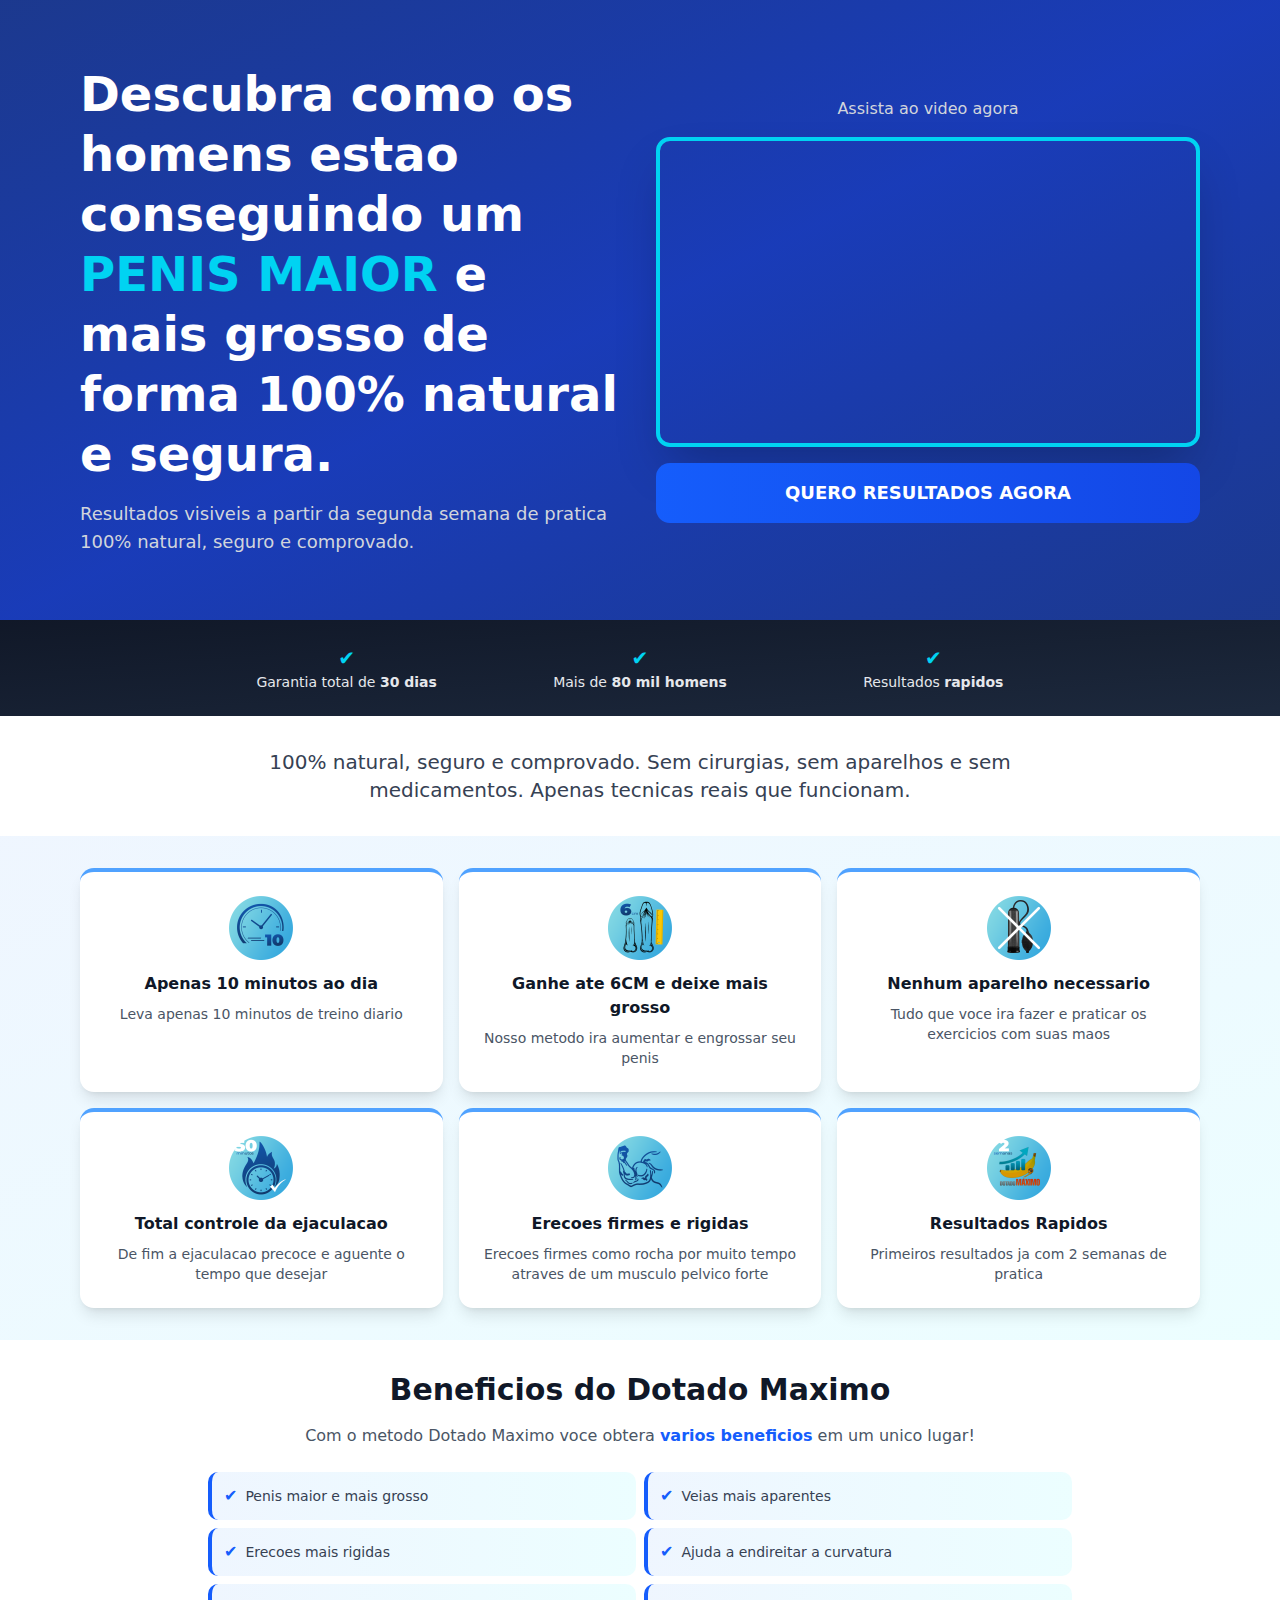
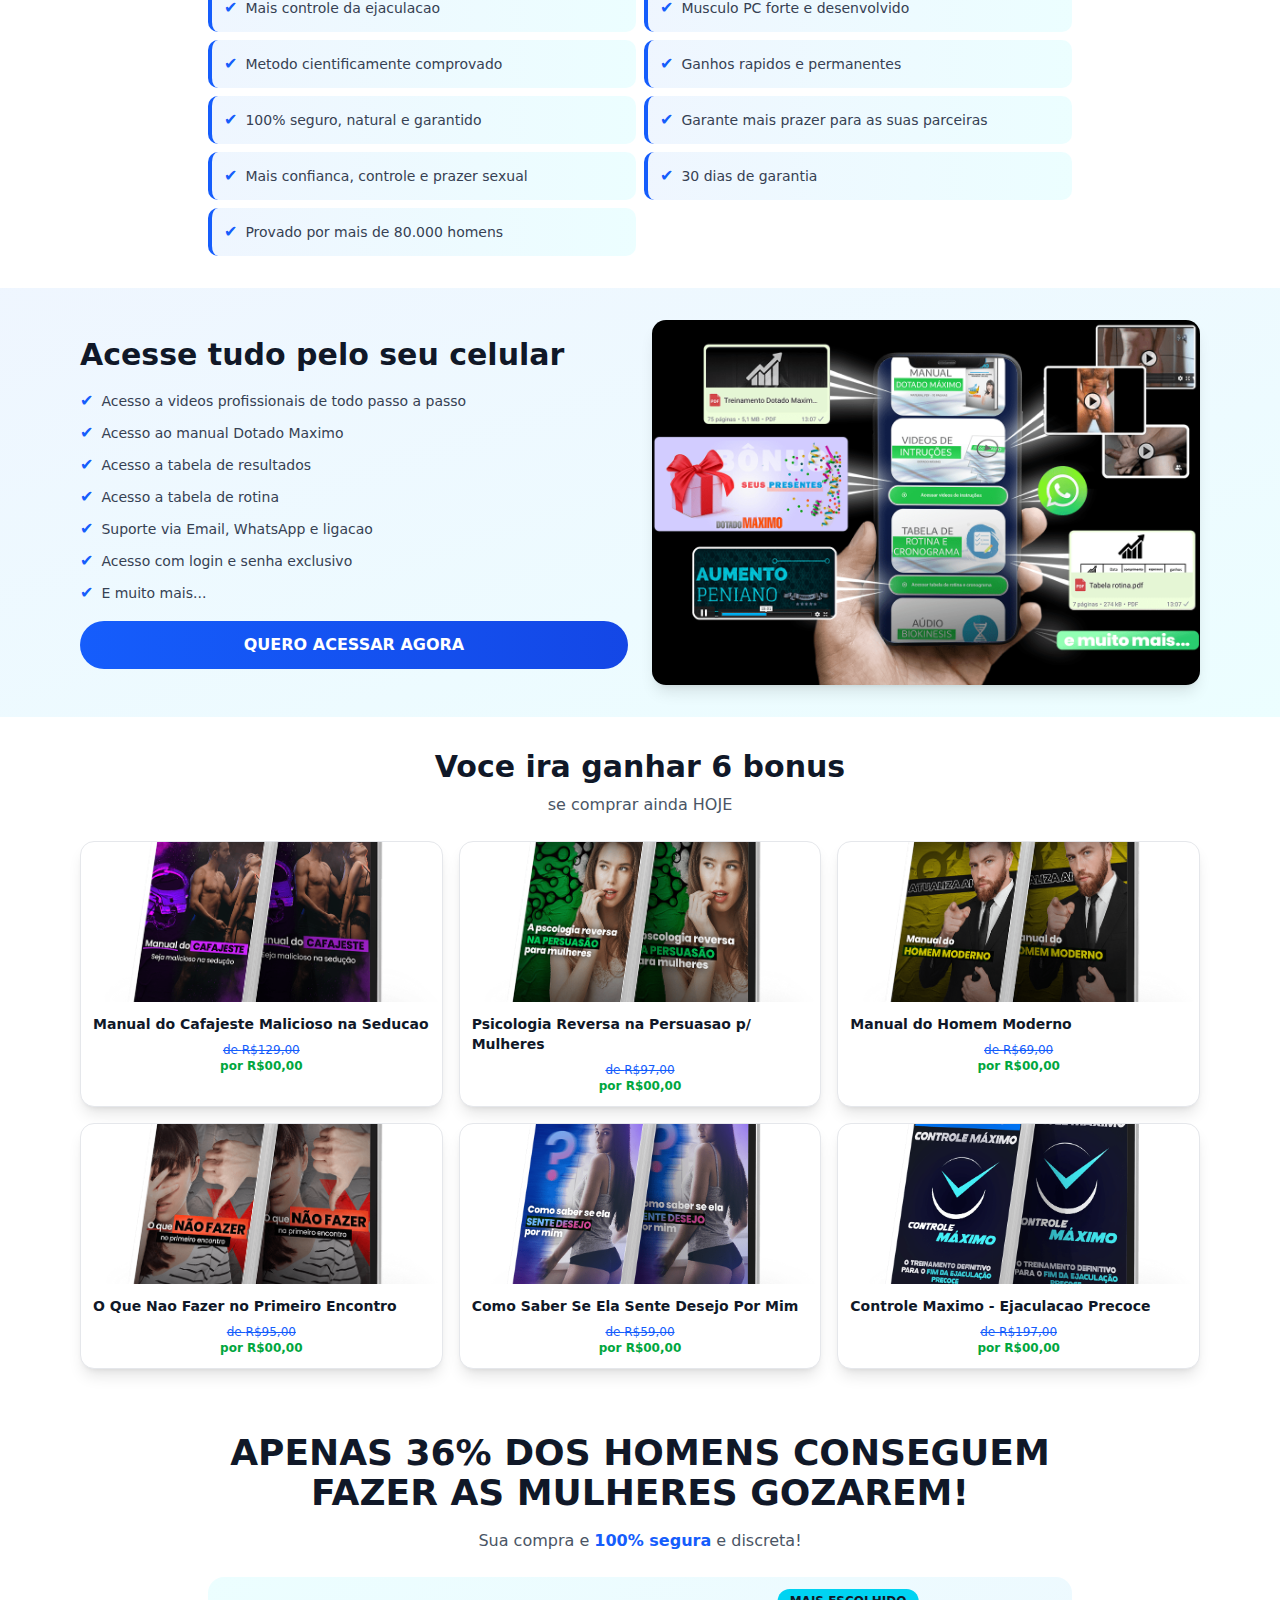
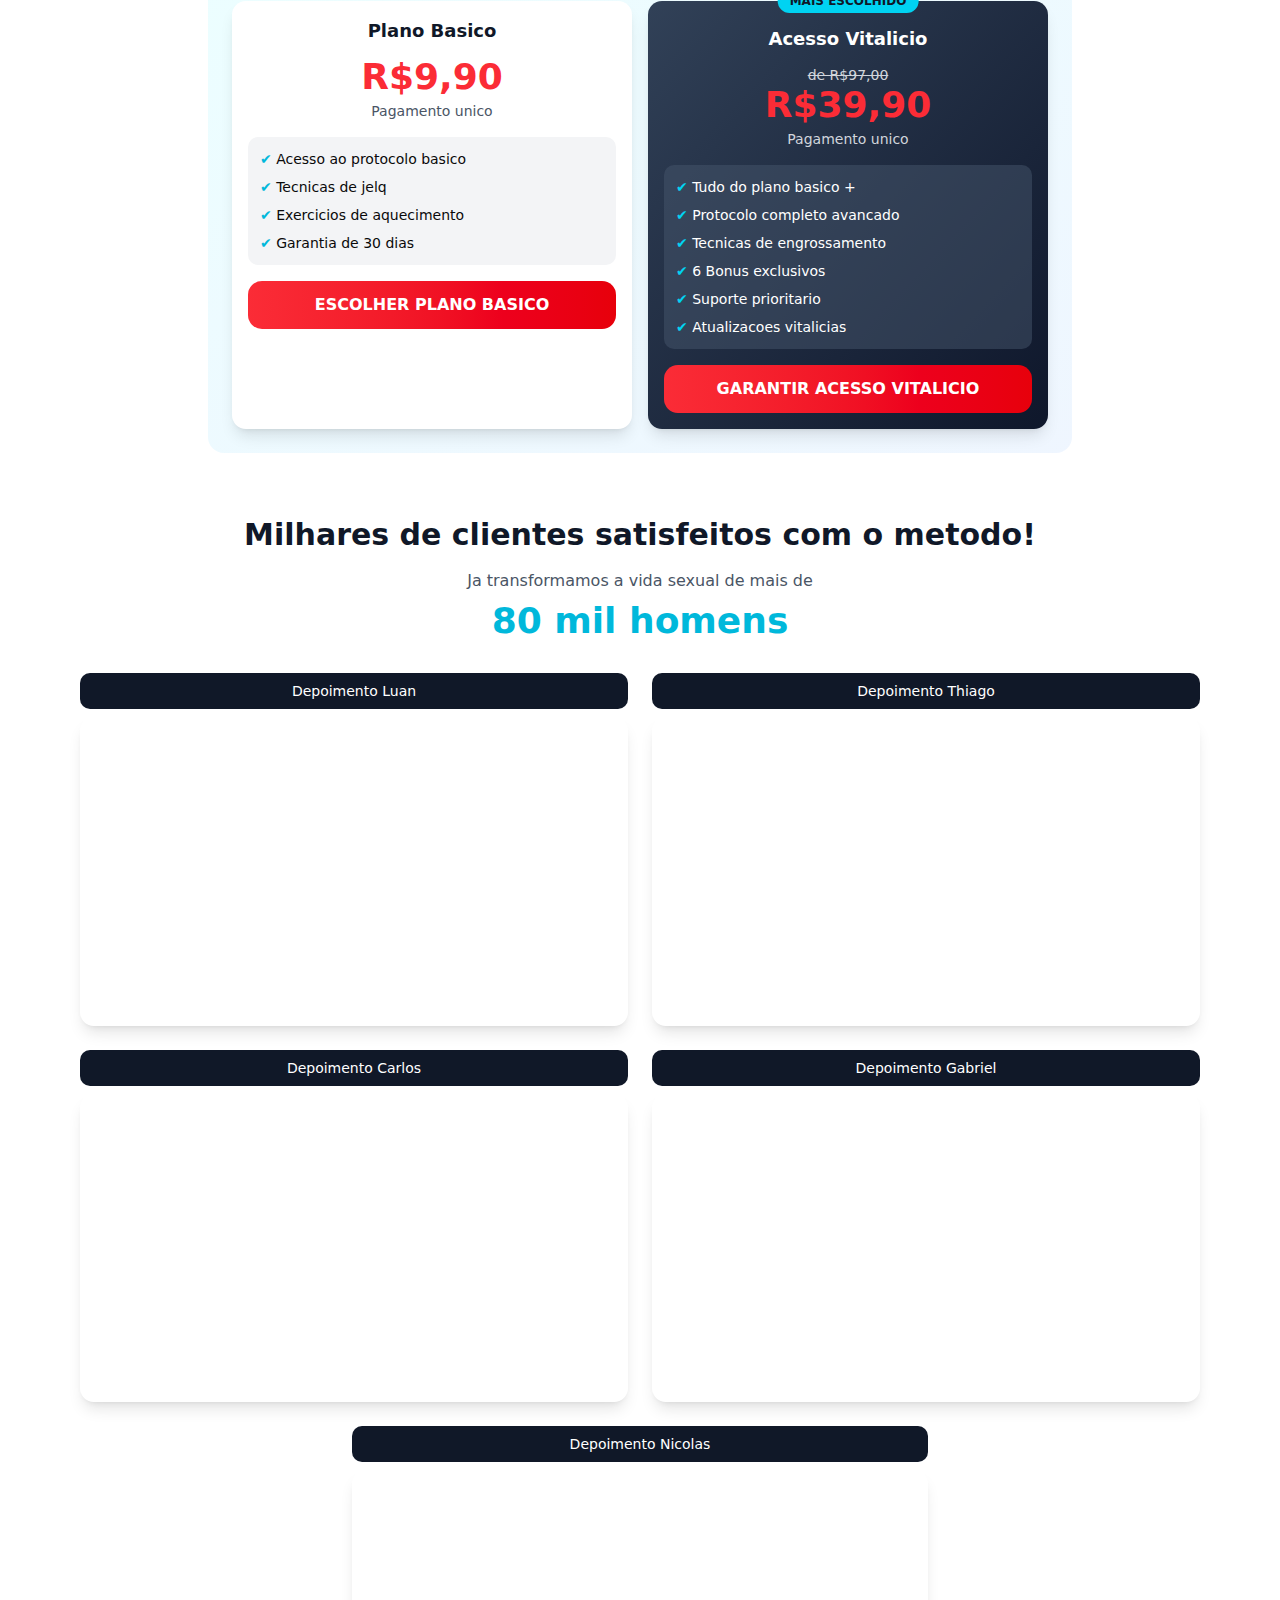
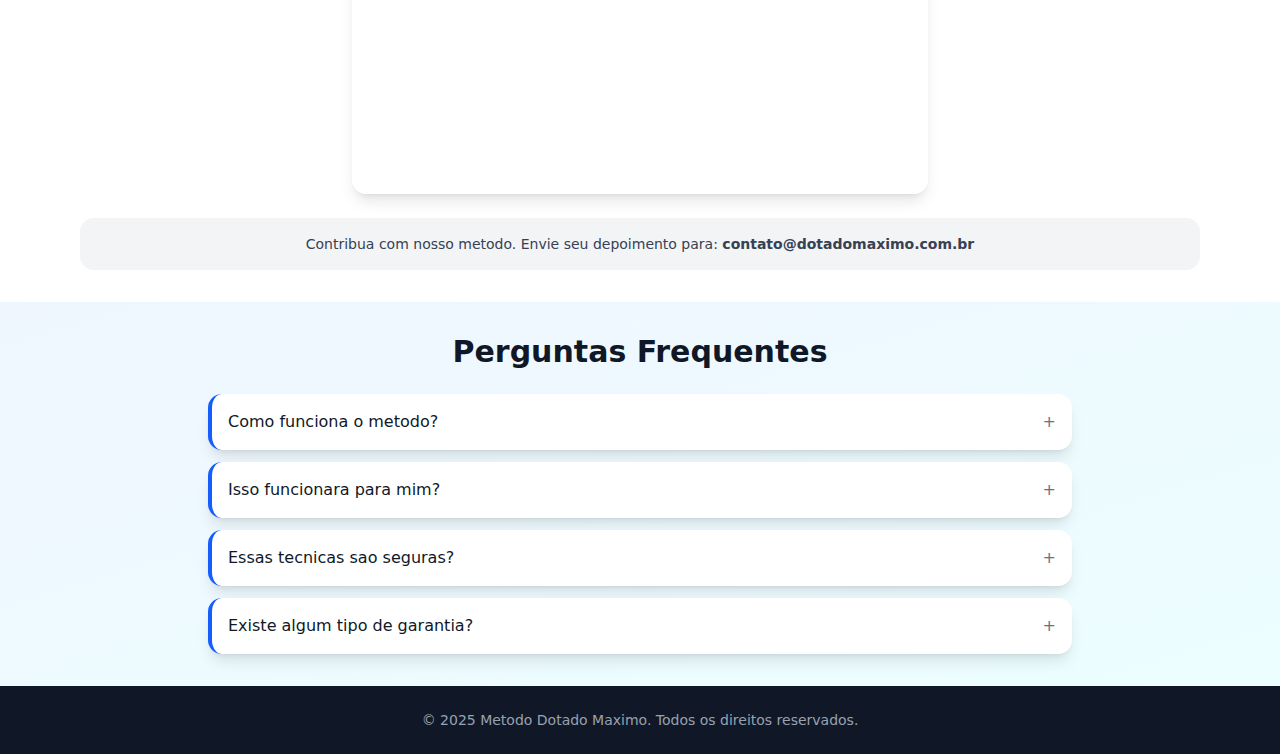
<file: index.html>
﻿<!DOCTYPE html><!--LK0rdQCiKDqVgcK7Y_nht--><html lang="pt-BR">
<head><meta charSet="utf-8"/><meta name="viewport" content="width=device-width, initial-scale=1"/><link rel="preload" href="_next/static/media/caa3a2e1cccd8315-s.p.853070df.woff2" as="font" crossorigin="" type="font/woff2"/><link rel="preload" as="image" href="images/relogio10minutos-1024x1024.png"/><link rel="preload" as="image" href="images/ate-6cm-1024x1024.png"/><link rel="preload" as="image" href="images/semk-bomba-1024x1024.png"/><link rel="preload" as="image" href="images/totol-controle-1-1024x1024.png"/><link rel="preload" as="image" href="images/erecoes-firmes-1024x1024.png"/><link rel="preload" as="image" href="images/resultados-rapiudos-1-1024x1024.png"/><link rel="preload" as="image" href="images/design-mode/dmartenova-min.png"/><link rel="preload" as="image" href="../dotadomaximo.com.br/wp-content/uploads/2022/04/seja-malicioso-na-cama-pro-1.png"/><link rel="preload" as="image" href="../dotadomaximo.com.br/wp-content/uploads/2022/04/a-pscologia-reversa-capa-pro-1.png"/><link rel="preload" as="image" href="../dotadomaximo.com.br/wp-content/uploads/2022/04/manual-do-homem-moderno-pro-1.png"/><link rel="stylesheet" href="_next/static/chunks/0a656bcc78e8ac46.css" data-precedence="next"/><link rel="preload" as="script" fetchPriority="low" href="_next/static/chunks/86f8189d06779899.js"/><script src="_next/static/chunks/8a80c7f2aa2a8276.js" async=""></script><script src="_next/static/chunks/041b3e0e3c954a8f.js" async=""></script><script src="_next/static/chunks/3fd56f46d5aede3a.js" async=""></script><script src="_next/static/chunks/turbopack-00af2a33cebeb07d.js" async=""></script><script src="_next/static/chunks/1e086dccfb274931.js" async=""></script><script src="_next/static/chunks/7694e6cc91dfcb5e.js" async=""></script><script src="_next/static/chunks/dd97f52f46a40e0d.js" async=""></script><script async="" src="https://www.googletagmanager.com/gtag/js?id=G-BYJG54HW00"></script><link rel="preload" as="image" href="../dotadomaximo.com.br/wp-content/uploads/2022/04/o-que-nao-fazer-no-primeiro-encontro.png"/><link rel="preload" as="image" href="../dotadomaximo.com.br/wp-content/uploads/2022/04/como-saber-se-ela-sente-desejo-por-mim-min.png"/><link rel="preload" as="image" href="../dotadomaximo.com.br/wp-content/uploads/2022/04/controle-maximo-mockup-min.png"/><meta name="next-size-adjust" content=""/><title>Dotado Máximo</title><meta name="generator" content="v0.app"/><script>window.dataLayer = window.dataLayer || []; function gtag(){dataLayer.push(arguments);} gtag('js', new Date()); gtag('config', 'G-BYJG54HW00');</script><script type="text/javascript">(function(c,l,a,r,i,t,y){c[a]=c[a]||function(){(c[a].q=c[a].q||[]).push(arguments)};t=l.createElement(r);t.async=1;t.src="https://www.clarity.ms/tag/"+i;y=l.getElementsByTagName(r)[0];y.parentNode.insertBefore(t,y);})(window, document, "clarity", "script", "u771brca9g");</script><script>(function(w,d,s,l,i){w[l]=w[l]||[];w[l].push({'gtm.start':new Date().getTime(),event:'gtm.js'});var f=d.getElementsByTagName(s)[0],j=d.createElement(s),dl=l!='dataLayer'?'&l='+l:'';j.async=true;j.src='../www.googletagmanager.com/gtm5445.html?id='+i+dl;f.parentNode.insertBefore(j,f);})(window,document,'script','dataLayer','GTM-T6FZ8Q7C');</script><script src="_next/static/chunks/a6dad97d9634a72d.js" noModule=""></script></head><body class="geist_9c6cb61b-module__8NX9hq__variable font-sans antialiased"><div hidden=""><!--$--><!--/$--></div><noscript><iframe src="https://www.googletagmanager.com/ns.html?id=GTM-T6FZ8Q7C" height="0" width="0" style="display:none;visibility:hidden"></iframe></noscript><div class="min-h-screen bg-white"><section class="bg-gradient-to-br from-blue-900 via-blue-800 to-blue-900 text-white py-12 md:py-16"><div class="container mx-auto px-4 max-w-6xl"><div class="grid md:grid-cols-2 gap-8 items-center"><div class="text-center md:text-left"><h1 class="text-2xl md:text-4xl lg:text-5xl font-bold mb-4 leading-tight">Descubra como os homens estao conseguindo um<!-- --> <span class="text-cyan-400">PENIS MAIOR</span> e mais grosso de forma 100% natural e segura.</h1><p class="text-gray-300 text-base md:text-lg">Resultados visiveis a partir da segunda semana de pratica 100% natural, seguro e comprovado.</p></div><div><p class="text-center text-gray-300 mb-4">Assista ao video agora</p><div class="rounded-xl overflow-hidden border-4 border-cyan-400 shadow-2xl"><iframe src="https://player.vimeo.com/video/882563924?color&amp;autopause=0&amp;loop=0&amp;muted=0&amp;title=0&amp;portrait=0&amp;byline=0" allowFullScreen="" loading="lazy" width="100%" style="aspect-ratio:16/9" allow="autoplay; fullscreen"></iframe></div><button class="w-full mt-4 bg-gradient-to-r from-blue-600 to-blue-700 hover:from-blue-700 hover:to-blue-800 text-white font-bold py-4 px-8 rounded-xl text-lg transition-all">QUERO RESULTADOS AGORA</button></div></div></div></section><section class="py-6 bg-gradient-to-br from-gray-900 to-slate-800"><div class="container mx-auto px-4 max-w-4xl"><div class="grid grid-cols-3 gap-4 text-center"><div class="text-gray-200 text-sm"><span class="text-cyan-400 text-xl">✔</span><p>Garantia total de <strong>30 dias</strong></p></div><div class="text-gray-200 text-sm"><span class="text-cyan-400 text-xl">✔</span><p>Mais de <strong>80 mil homens</strong></p></div><div class="text-gray-200 text-sm"><span class="text-cyan-400 text-xl">✔</span><p>Resultados <strong>rapidos</strong></p></div></div></div></section><section class="py-8 bg-white"><div class="container mx-auto px-4 max-w-4xl text-center"><p class="text-lg md:text-xl text-gray-700">100% natural, seguro e comprovado. Sem cirurgias, sem aparelhos e sem medicamentos. Apenas tecnicas reais que funcionam.</p></div></section><section class="py-8 bg-gradient-to-br from-blue-50 to-cyan-50"><div class="container mx-auto px-4 max-w-6xl"><div class="grid grid-cols-2 md:grid-cols-3 gap-4"><div class="bg-white p-4 md:p-6 rounded-xl shadow-lg text-center border-t-4 border-blue-400"><img src="images/relogio10minutos-1024x1024.png" alt="Apenas 10 minutos ao dia" class="w-12 h-12 md:w-16 md:h-16 mx-auto mb-3 object-contain"/><h3 class="text-sm md:text-base font-bold text-gray-900 mb-2">Apenas 10 minutos ao dia</h3><p class="text-xs md:text-sm text-gray-600">Leva apenas 10 minutos de treino diario</p></div><div class="bg-white p-4 md:p-6 rounded-xl shadow-lg text-center border-t-4 border-blue-400"><img src="images/ate-6cm-1024x1024.png" alt="Ganhe ate 6CM e deixe mais grosso" class="w-12 h-12 md:w-16 md:h-16 mx-auto mb-3 object-contain"/><h3 class="text-sm md:text-base font-bold text-gray-900 mb-2">Ganhe ate 6CM e deixe mais grosso</h3><p class="text-xs md:text-sm text-gray-600">Nosso metodo ira aumentar e engrossar seu penis</p></div><div class="bg-white p-4 md:p-6 rounded-xl shadow-lg text-center border-t-4 border-blue-400"><img src="images/semk-bomba-1024x1024.png" alt="Nenhum aparelho necessario" class="w-12 h-12 md:w-16 md:h-16 mx-auto mb-3 object-contain"/><h3 class="text-sm md:text-base font-bold text-gray-900 mb-2">Nenhum aparelho necessario</h3><p class="text-xs md:text-sm text-gray-600">Tudo que voce ira fazer e praticar os exercicios com suas maos</p></div><div class="bg-white p-4 md:p-6 rounded-xl shadow-lg text-center border-t-4 border-blue-400"><img src="images/totol-controle-1-1024x1024.png" alt="Total controle da ejaculacao" class="w-12 h-12 md:w-16 md:h-16 mx-auto mb-3 object-contain"/><h3 class="text-sm md:text-base font-bold text-gray-900 mb-2">Total controle da ejaculacao</h3><p class="text-xs md:text-sm text-gray-600">De fim a ejaculacao precoce e aguente o tempo que desejar</p></div><div class="bg-white p-4 md:p-6 rounded-xl shadow-lg text-center border-t-4 border-blue-400"><img src="images/erecoes-firmes-1024x1024.png" alt="Erecoes firmes e rigidas" class="w-12 h-12 md:w-16 md:h-16 mx-auto mb-3 object-contain"/><h3 class="text-sm md:text-base font-bold text-gray-900 mb-2">Erecoes firmes e rigidas</h3><p class="text-xs md:text-sm text-gray-600">Erecoes firmes como rocha por muito tempo atraves de um musculo pelvico forte</p></div><div class="bg-white p-4 md:p-6 rounded-xl shadow-lg text-center border-t-4 border-blue-400"><img src="images/resultados-rapiudos-1-1024x1024.png" alt="Resultados Rapidos" class="w-12 h-12 md:w-16 md:h-16 mx-auto mb-3 object-contain"/><h3 class="text-sm md:text-base font-bold text-gray-900 mb-2">Resultados Rapidos</h3><p class="text-xs md:text-sm text-gray-600">Primeiros resultados ja com 2 semanas de pratica</p></div></div></div></section><section class="py-8 bg-white"><div class="container mx-auto px-4 max-w-4xl"><h2 class="text-2xl md:text-3xl font-bold text-center text-gray-900 mb-4">Beneficios do Dotado Maximo</h2><p class="text-center text-gray-600 mb-6">Com o metodo Dotado Maximo voce obtera <span class="text-blue-600 font-bold">varios beneficios</span> em um unico lugar!</p><div class="grid grid-cols-1 md:grid-cols-2 gap-2"><div class="flex items-center gap-2 p-3 bg-gradient-to-r from-blue-50 to-cyan-50 rounded-lg border-l-4 border-blue-600"><span class="text-blue-600">✔</span><p class="text-sm text-gray-700">Penis maior e mais grosso</p></div><div class="flex items-center gap-2 p-3 bg-gradient-to-r from-blue-50 to-cyan-50 rounded-lg border-l-4 border-blue-600"><span class="text-blue-600">✔</span><p class="text-sm text-gray-700">Veias mais aparentes</p></div><div class="flex items-center gap-2 p-3 bg-gradient-to-r from-blue-50 to-cyan-50 rounded-lg border-l-4 border-blue-600"><span class="text-blue-600">✔</span><p class="text-sm text-gray-700">Erecoes mais rigidas</p></div><div class="flex items-center gap-2 p-3 bg-gradient-to-r from-blue-50 to-cyan-50 rounded-lg border-l-4 border-blue-600"><span class="text-blue-600">✔</span><p class="text-sm text-gray-700">Ajuda a endireitar a curvatura</p></div><div class="flex items-center gap-2 p-3 bg-gradient-to-r from-blue-50 to-cyan-50 rounded-lg border-l-4 border-blue-600"><span class="text-blue-600">✔</span><p class="text-sm text-gray-700">Mais controle da ejaculacao</p></div><div class="flex items-center gap-2 p-3 bg-gradient-to-r from-blue-50 to-cyan-50 rounded-lg border-l-4 border-blue-600"><span class="text-blue-600">✔</span><p class="text-sm text-gray-700">Musculo PC forte e desenvolvido</p></div><div class="flex items-center gap-2 p-3 bg-gradient-to-r from-blue-50 to-cyan-50 rounded-lg border-l-4 border-blue-600"><span class="text-blue-600">✔</span><p class="text-sm text-gray-700">Metodo cientificamente comprovado</p></div><div class="flex items-center gap-2 p-3 bg-gradient-to-r from-blue-50 to-cyan-50 rounded-lg border-l-4 border-blue-600"><span class="text-blue-600">✔</span><p class="text-sm text-gray-700">Ganhos rapidos e permanentes</p></div><div class="flex items-center gap-2 p-3 bg-gradient-to-r from-blue-50 to-cyan-50 rounded-lg border-l-4 border-blue-600"><span class="text-blue-600">✔</span><p class="text-sm text-gray-700">100% seguro, natural e garantido</p></div><div class="flex items-center gap-2 p-3 bg-gradient-to-r from-blue-50 to-cyan-50 rounded-lg border-l-4 border-blue-600"><span class="text-blue-600">✔</span><p class="text-sm text-gray-700">Garante mais prazer para as suas parceiras</p></div><div class="flex items-center gap-2 p-3 bg-gradient-to-r from-blue-50 to-cyan-50 rounded-lg border-l-4 border-blue-600"><span class="text-blue-600">✔</span><p class="text-sm text-gray-700">Mais confianca, controle e prazer sexual</p></div><div class="flex items-center gap-2 p-3 bg-gradient-to-r from-blue-50 to-cyan-50 rounded-lg border-l-4 border-blue-600"><span class="text-blue-600">✔</span><p class="text-sm text-gray-700">30 dias de garantia</p></div><div class="flex items-center gap-2 p-3 bg-gradient-to-r from-blue-50 to-cyan-50 rounded-lg border-l-4 border-blue-600"><span class="text-blue-600">✔</span><p class="text-sm text-gray-700">Provado por mais de 80.000 homens</p></div></div></div></section><section class="py-8 bg-gradient-to-br from-blue-50 to-cyan-50"><div class="container mx-auto px-4 max-w-6xl"><div class="grid md:grid-cols-2 gap-6 items-center"><div><h2 class="text-2xl md:text-3xl font-bold text-gray-900 mb-4">Acesse tudo pelo seu celular</h2><div class="space-y-2"><div class="flex items-center gap-2"><span class="text-blue-600">✔</span><p class="text-sm text-gray-700">Acesso a videos profissionais de todo passo a passo</p></div><div class="flex items-center gap-2"><span class="text-blue-600">✔</span><p class="text-sm text-gray-700">Acesso ao manual Dotado Maximo</p></div><div class="flex items-center gap-2"><span class="text-blue-600">✔</span><p class="text-sm text-gray-700">Acesso a tabela de resultados</p></div><div class="flex items-center gap-2"><span class="text-blue-600">✔</span><p class="text-sm text-gray-700">Acesso a tabela de rotina</p></div><div class="flex items-center gap-2"><span class="text-blue-600">✔</span><p class="text-sm text-gray-700">Suporte via Email, WhatsApp e ligacao</p></div><div class="flex items-center gap-2"><span class="text-blue-600">✔</span><p class="text-sm text-gray-700">Acesso com login e senha exclusivo</p></div><div class="flex items-center gap-2"><span class="text-blue-600">✔</span><p class="text-sm text-gray-700">E muito mais...</p></div></div><button class="mt-4 w-full bg-gradient-to-r from-blue-600 to-blue-700 hover:from-blue-700 hover:to-blue-800 text-white font-bold py-3 px-6 rounded-full text-base transition-all">QUERO ACESSAR AGORA</button></div><div><img src="images/design-mode/dmartenova-min.png" alt="Acesso no celular" class="w-full rounded-xl shadow-lg"/></div></div></div></section><section class="py-8 bg-white"><div class="container mx-auto px-4 max-w-6xl"><h2 class="text-2xl md:text-3xl font-bold text-center text-gray-900 mb-2">Voce ira ganhar 6 bonus</h2><p class="text-center text-gray-600 mb-6">se comprar ainda HOJE</p><div class="grid grid-cols-2 md:grid-cols-3 gap-4"><div class="bg-white rounded-xl shadow-lg overflow-hidden border border-gray-200"><img src="../dotadomaximo.com.br/wp-content/uploads/2022/04/seja-malicioso-na-cama-pro-1.png" alt="Manual do Cafajeste Malicioso na Seducao" class="w-full h-32 md:h-40 object-cover"/><div class="p-3"><h3 class="text-xs md:text-sm font-bold text-gray-900 mb-2 line-clamp-2">Manual do Cafajeste Malicioso na Seducao</h3><p class="text-xs text-center"><span class="text-blue-600 line-through">de <!-- -->R$129,00</span><span class="text-green-600 font-bold block">por R$00,00</span></p></div></div><div class="bg-white rounded-xl shadow-lg overflow-hidden border border-gray-200"><img src="../dotadomaximo.com.br/wp-content/uploads/2022/04/a-pscologia-reversa-capa-pro-1.png" alt="Psicologia Reversa na Persuasao p/ Mulheres" class="w-full h-32 md:h-40 object-cover"/><div class="p-3"><h3 class="text-xs md:text-sm font-bold text-gray-900 mb-2 line-clamp-2">Psicologia Reversa na Persuasao p/ Mulheres</h3><p class="text-xs text-center"><span class="text-blue-600 line-through">de <!-- -->R$97,00</span><span class="text-green-600 font-bold block">por R$00,00</span></p></div></div><div class="bg-white rounded-xl shadow-lg overflow-hidden border border-gray-200"><img src="../dotadomaximo.com.br/wp-content/uploads/2022/04/manual-do-homem-moderno-pro-1.png" alt="Manual do Homem Moderno" class="w-full h-32 md:h-40 object-cover"/><div class="p-3"><h3 class="text-xs md:text-sm font-bold text-gray-900 mb-2 line-clamp-2">Manual do Homem Moderno</h3><p class="text-xs text-center"><span class="text-blue-600 line-through">de <!-- -->R$69,00</span><span class="text-green-600 font-bold block">por R$00,00</span></p></div></div><div class="bg-white rounded-xl shadow-lg overflow-hidden border border-gray-200"><img src="../dotadomaximo.com.br/wp-content/uploads/2022/04/o-que-nao-fazer-no-primeiro-encontro.png" alt="O Que Nao Fazer no Primeiro Encontro" class="w-full h-32 md:h-40 object-cover"/><div class="p-3"><h3 class="text-xs md:text-sm font-bold text-gray-900 mb-2 line-clamp-2">O Que Nao Fazer no Primeiro Encontro</h3><p class="text-xs text-center"><span class="text-blue-600 line-through">de <!-- -->R$95,00</span><span class="text-green-600 font-bold block">por R$00,00</span></p></div></div><div class="bg-white rounded-xl shadow-lg overflow-hidden border border-gray-200"><img src="../dotadomaximo.com.br/wp-content/uploads/2022/04/como-saber-se-ela-sente-desejo-por-mim-min.png" alt="Como Saber Se Ela Sente Desejo Por Mim" class="w-full h-32 md:h-40 object-cover"/><div class="p-3"><h3 class="text-xs md:text-sm font-bold text-gray-900 mb-2 line-clamp-2">Como Saber Se Ela Sente Desejo Por Mim</h3><p class="text-xs text-center"><span class="text-blue-600 line-through">de <!-- -->R$59,00</span><span class="text-green-600 font-bold block">por R$00,00</span></p></div></div><div class="bg-white rounded-xl shadow-lg overflow-hidden border border-gray-200"><img src="../dotadomaximo.com.br/wp-content/uploads/2022/04/controle-maximo-mockup-min.png" alt="Controle Maximo - Ejaculacao Precoce" class="w-full h-32 md:h-40 object-cover"/><div class="p-3"><h3 class="text-xs md:text-sm font-bold text-gray-900 mb-2 line-clamp-2">Controle Maximo - Ejaculacao Precoce</h3><p class="text-xs text-center"><span class="text-blue-600 line-through">de <!-- -->R$197,00</span><span class="text-green-600 font-bold block">por R$00,00</span></p></div></div></div></div></section><section id="offer" class="py-8 bg-white"><div class="container mx-auto px-4 max-w-4xl text-center"><h2 class="text-2xl md:text-4xl font-bold mb-4 text-gray-900">APENAS 36% DOS HOMENS CONSEGUEM FAZER AS MULHERES GOZAREM!</h2><p class="text-gray-600 mb-6">Sua compra e <span class="text-blue-600 font-bold">100% segura</span> e discreta!</p><div class="bg-gradient-to-br from-cyan-50 to-blue-50 rounded-2xl p-4 md:p-6"><div class="grid md:grid-cols-2 gap-4"><div class="bg-white rounded-xl p-4 shadow-lg"><h3 class="text-lg font-bold text-gray-900 mb-3">Plano Basico</h3><p class="text-4xl font-extrabold text-red-500 mb-1">R$9,90</p><p class="text-gray-600 text-sm mb-4">Pagamento unico</p><div class="space-y-2 mb-4 p-3 bg-gray-100 rounded-lg text-left text-sm"><p><span class="text-cyan-500">✔</span> Acesso ao protocolo basico</p><p><span class="text-cyan-500">✔</span> Tecnicas de jelq</p><p><span class="text-cyan-500">✔</span> Exercicios de aquecimento</p><p><span class="text-cyan-500">✔</span> Garantia de 30 dias</p></div><a href="https://pay.pixnahora.online/checkout/PXOF0M9vxu" target="_blank" rel="noopener noreferrer" class="w-full bg-gradient-to-r from-red-500 to-red-600 hover:from-red-600 hover:to-red-700 text-white font-bold py-3 rounded-xl transition-all block text-center">ESCOLHER PLANO BASICO</a></div><div class="relative bg-gradient-to-br from-slate-700 to-slate-900 rounded-xl p-4 shadow-lg text-white"><div class="absolute -top-3 left-1/2 -translate-x-1/2 bg-cyan-400 text-gray-900 px-3 py-1 rounded-full text-xs font-bold">MAIS ESCOLHIDO</div><h3 class="text-lg font-bold mb-3 mt-2">Acesso Vitalicio</h3><p class="text-gray-300 line-through text-sm">de R$97,00</p><p class="text-4xl font-extrabold text-red-500 mb-1">R$39,90</p><p class="text-gray-300 text-sm mb-4">Pagamento unico</p><div class="space-y-2 mb-4 p-3 bg-slate-600/50 rounded-lg text-left text-sm"><p><span class="text-cyan-400">✔</span> Tudo do plano basico +</p><p><span class="text-cyan-400">✔</span> Protocolo completo avancado</p><p><span class="text-cyan-400">✔</span> Tecnicas de engrossamento</p><p><span class="text-cyan-400">✔</span> 6 Bonus exclusivos</p><p><span class="text-cyan-400">✔</span> Suporte prioritario</p><p><span class="text-cyan-400">✔</span> Atualizacoes vitalicias</p></div><a href="https://pay.pixnahora.online/checkout/OndeNaQjMi" target="_blank" rel="noopener noreferrer" class="w-full bg-gradient-to-r from-red-500 to-red-600 hover:from-red-600 hover:to-red-700 text-white font-bold py-3 rounded-xl transition-all block text-center">GARANTIR ACESSO VITALICIO</a></div></div></div></div></section><section class="py-8 bg-white"><div class="container mx-auto px-4 max-w-6xl"><h2 class="text-2xl md:text-3xl font-bold text-center text-gray-900 mb-4">Milhares de clientes satisfeitos com o metodo!</h2><p class="text-center text-gray-600 mb-2">Ja transformamos a vida sexual de mais de</p><p class="text-center text-4xl font-bold text-cyan-500 mb-8">80 mil homens</p><div class="grid md:grid-cols-2 gap-6"><div><p class="text-center text-white bg-gray-900 py-2 rounded-lg text-sm mb-2">Depoimento Luan</p><iframe src="https://player.vimeo.com/video/519485244?color&amp;autopause=0&amp;loop=0&amp;muted=0&amp;title=0&amp;portrait=0&amp;byline=0" allowFullScreen="" loading="lazy" width="100%" style="aspect-ratio:16/9" class="rounded-xl shadow-lg"></iframe></div><div><p class="text-center text-white bg-gray-900 py-2 rounded-lg text-sm mb-2">Depoimento Thiago</p><iframe src="https://player.vimeo.com/video/709902913?color&amp;autopause=0&amp;loop=0&amp;muted=0&amp;title=0&amp;portrait=0&amp;byline=0" allowFullScreen="" loading="lazy" width="100%" style="aspect-ratio:16/9" class="rounded-xl shadow-lg"></iframe></div><div><p class="text-center text-white bg-gray-900 py-2 rounded-lg text-sm mb-2">Depoimento Carlos</p><iframe src="https://player.vimeo.com/video/519484866?color&amp;autopause=0&amp;loop=0&amp;muted=0&amp;title=0&amp;portrait=0&amp;byline=0" allowFullScreen="" loading="lazy" width="100%" style="aspect-ratio:16/9" class="rounded-xl shadow-lg"></iframe></div><div><p class="text-center text-white bg-gray-900 py-2 rounded-lg text-sm mb-2">Depoimento Gabriel</p><iframe src="https://player.vimeo.com/video/699823785?color&amp;autopause=0&amp;loop=0&amp;muted=0&amp;title=0&amp;portrait=0&amp;byline=0" allowFullScreen="" loading="lazy" width="100%" style="aspect-ratio:16/9" class="rounded-xl shadow-lg"></iframe></div></div><div class="max-w-xl mx-auto mt-6"><p class="text-center text-white bg-gray-900 py-2 rounded-lg text-sm mb-2">Depoimento Nicolas</p><iframe src="https://player.vimeo.com/video/519485341?color&amp;autopause=0&amp;loop=0&amp;muted=0&amp;title=0&amp;portrait=0&amp;byline=0" allowFullScreen="" loading="lazy" width="100%" style="aspect-ratio:16/9" class="rounded-xl shadow-lg"></iframe></div><div class="mt-6 text-center bg-gray-100 rounded-xl p-4"><p class="text-gray-700 text-sm">Contribua com nosso metodo. Envie seu depoimento para: <strong>contato@dotadomaximo.com.br</strong></p></div></div></section><section class="py-8 bg-gradient-to-br from-blue-50 to-cyan-50"><div class="container mx-auto px-4 max-w-4xl"><h2 class="text-2xl md:text-3xl font-bold text-center text-gray-900 mb-6">Perguntas Frequentes</h2><div class="space-y-3"><div class="bg-white rounded-xl shadow-lg overflow-hidden border-l-4 border-blue-600"><button class="flex items-center justify-between w-full p-4 text-left hover:bg-gray-50"><span class="font-medium text-gray-900">Como funciona o metodo?</span><span class="text-gray-500">+</span></button></div><div class="bg-white rounded-xl shadow-lg overflow-hidden border-l-4 border-blue-600"><button class="flex items-center justify-between w-full p-4 text-left hover:bg-gray-50"><span class="font-medium text-gray-900">Isso funcionara para mim?</span><span class="text-gray-500">+</span></button></div><div class="bg-white rounded-xl shadow-lg overflow-hidden border-l-4 border-blue-600"><button class="flex items-center justify-between w-full p-4 text-left hover:bg-gray-50"><span class="font-medium text-gray-900">Essas tecnicas sao seguras?</span><span class="text-gray-500">+</span></button></div><div class="bg-white rounded-xl shadow-lg overflow-hidden border-l-4 border-blue-600"><button class="flex items-center justify-between w-full p-4 text-left hover:bg-gray-50"><span class="font-medium text-gray-900">Existe algum tipo de garantia?</span><span class="text-gray-500">+</span></button></div></div></div></section><footer class="bg-gray-900 text-white py-6"><div class="container mx-auto px-4 text-center"><p class="text-gray-400 text-sm">© 2025 Metodo Dotado Maximo. Todos os direitos reservados.</p></div></footer></div><!--$--><!--/$--><!--$!--><template data-dgst="BAILOUT_TO_CLIENT_SIDE_RENDERING"></template><!--/$--><script src="_next/static/chunks/86f8189d06779899.js" id="_R_" async=""></script><script>(self.__next_f=self.__next_f||[]).push([0])</script><script>self.__next_f.push([1,"1:\"$Sreact.fragment\"\n3:I[42869,[\"/_next/static/chunks/1e086dccfb274931.js\"],\"default\"]\n4:I[63587,[\"/_next/static/chunks/1e086dccfb274931.js\"],\"default\"]\n5:I[91032,[\"/_next/static/chunks/7694e6cc91dfcb5e.js\"],\"Analytics\"]\n6:I[27834,[\"/_next/static/chunks/1e086dccfb274931.js\"],\"ClientPageRoot\"]\n7:I[31713,[\"/_next/static/chunks/7694e6cc91dfcb5e.js\",\"/_next/static/chunks/dd97f52f46a40e0d.js\"],\"default\"]\na:I[89836,[\"/_next/static/chunks/1e086dccfb274931.js\"],\"OutletBoundary\"]\nb:\"$Sreact.suspense\"\nd:I[89836,[\"/_next/static/chunks/1e086dccfb274931.js\"],\"ViewportBoundary\"]\nf:I[89836,[\"/_next/static/chunks/1e086dccfb274931.js\"],\"MetadataBoundary\"]\n11:I[92670,[\"/_next/static/chunks/1e086dccfb274931.js\"],\"default\"]\n:HL[\"/_next/static/chunks/0a656bcc78e8ac46.css\",\"style\"]\n:HL[\"/_next/static/media/caa3a2e1cccd8315-s.p.853070df.woff2\",\"font\",{\"crossOrigin\":\"\",\"type\":\"font/woff2\"}]\n2:[\"$\",\"iframe\",null,{\"src\":\"https://www.googletagmanager.com/ns.html?id=GTM-T6FZ8Q7C\",\"height\":\"0\",\"width\":\"0\",\"style\":{\"display\":\"none\",\"visibility\":\"hidden\"}}]\n"])</script><script>self.__next_f.push([1,"0:{\"P\":null,\"b\":\"LK0rdQCiKDqVgcK7Y-nht\",\"c\":[\"\",\"\"],\"q\":\"\",\"i\":false,\"f\":[[[\"\",{\"children\":[\"__PAGE__\",{}]},\"$undefined\",\"$undefined\",true],[[\"$\",\"$1\",\"c\",{\"children\":[[[\"$\",\"link\",\"0\",{\"rel\":\"stylesheet\",\"href\":\"/_next/static/chunks/0a656bcc78e8ac46.css\",\"precedence\":\"next\",\"crossOrigin\":\"$undefined\",\"nonce\":\"$undefined\"}],[\"$\",\"script\",\"script-0\",{\"src\":\"/_next/static/chunks/7694e6cc91dfcb5e.js\",\"async\":true,\"nonce\":\"$undefined\"}]],[\"$\",\"html\",null,{\"lang\":\"pt-BR\",\"children\":[[\"$\",\"head\",null,{\"children\":[[\"$\",\"script\",null,{\"async\":true,\"src\":\"https://www.googletagmanager.com/gtag/js?id=G-BYJG54HW00\"}],[\"$\",\"script\",null,{\"children\":\"window.dataLayer = window.dataLayer || []; function gtag(){dataLayer.push(arguments);} gtag('js', new Date()); gtag('config', 'G-BYJG54HW00');\"}],[\"$\",\"script\",null,{\"type\":\"text/javascript\",\"children\":\"(function(c,l,a,r,i,t,y){c[a]=c[a]||function(){(c[a].q=c[a].q||[]).push(arguments)};t=l.createElement(r);t.async=1;t.src=\\\"https://www.clarity.ms/tag/\\\"+i;y=l.getElementsByTagName(r)[0];y.parentNode.insertBefore(t,y);})(window, document, \\\"clarity\\\", \\\"script\\\", \\\"u771brca9g\\\");\"}],[\"$\",\"script\",null,{\"children\":\"(function(w,d,s,l,i){w[l]=w[l]||[];w[l].push({'gtm.start':new Date().getTime(),event:'gtm.js'});var f=d.getElementsByTagName(s)[0],j=d.createElement(s),dl=l!='dataLayer'?'\u0026l='+l:'';j.async=true;j.src='../www.googletagmanager.com/gtm5445.html?id='+i+dl;f.parentNode.insertBefore(j,f);})(window,document,'script','dataLayer','GTM-T6FZ8Q7C');\"}]]}],[\"$\",\"body\",null,{\"className\":\"geist_9c6cb61b-module__8NX9hq__variable font-sans antialiased\",\"children\":[[\"$\",\"noscript\",null,{\"children\":\"$2\"}],[\"$\",\"$L3\",null,{\"parallelRouterKey\":\"children\",\"error\":\"$undefined\",\"errorStyles\":\"$undefined\",\"errorScripts\":\"$undefined\",\"template\":[\"$\",\"$L4\",null,{}],\"templateStyles\":\"$undefined\",\"templateScripts\":\"$undefined\",\"notFound\":[[[\"$\",\"title\",null,{\"children\":\"404: This page could not be found.\"}],[\"$\",\"div\",null,{\"style\":{\"fontFamily\":\"system-ui,\\\"Segoe UI\\\",Roboto,Helvetica,Arial,sans-serif,\\\"Apple Color Emoji\\\",\\\"Segoe UI Emoji\\\"\",\"height\":\"100vh\",\"textAlign\":\"center\",\"display\":\"flex\",\"flexDirection\":\"column\",\"alignItems\":\"center\",\"justifyContent\":\"center\"},\"children\":[\"$\",\"div\",null,{\"children\":[[\"$\",\"style\",null,{\"dangerouslySetInnerHTML\":{\"__html\":\"body{color:#000;background:#fff;margin:0}.next-error-h1{border-right:1px solid rgba(0,0,0,.3)}@media (prefers-color-scheme:dark){body{color:#fff;background:#000}.next-error-h1{border-right:1px solid rgba(255,255,255,.3)}}\"}}],[\"$\",\"h1\",null,{\"className\":\"next-error-h1\",\"style\":{\"display\":\"inline-block\",\"margin\":\"0 20px 0 0\",\"padding\":\"0 23px 0 0\",\"fontSize\":24,\"fontWeight\":500,\"verticalAlign\":\"top\",\"lineHeight\":\"49px\"},\"children\":404}],[\"$\",\"div\",null,{\"style\":{\"display\":\"inline-block\"},\"children\":[\"$\",\"h2\",null,{\"style\":{\"fontSize\":14,\"fontWeight\":400,\"lineHeight\":\"49px\",\"margin\":0},\"children\":\"This page could not be found.\"}]}]]}]}]],[]],\"forbidden\":\"$undefined\",\"unauthorized\":\"$undefined\"}],[\"$\",\"$L5\",null,{}]]}]]}]]}],{\"children\":[[\"$\",\"$1\",\"c\",{\"children\":[[\"$\",\"$L6\",null,{\"Component\":\"$7\",\"serverProvidedParams\":{\"searchParams\":{},\"params\":{},\"promises\":[\"$@8\",\"$@9\"]}}],[[\"$\",\"script\",\"script-0\",{\"src\":\"/_next/static/chunks/dd97f52f46a40e0d.js\",\"async\":true,\"nonce\":\"$undefined\"}]],[\"$\",\"$La\",null,{\"children\":[\"$\",\"$b\",null,{\"name\":\"Next.MetadataOutlet\",\"children\":\"$@c\"}]}]]}],{},null,false,false]},null,false,false],[\"$\",\"$1\",\"h\",{\"children\":[null,[\"$\",\"$Ld\",null,{\"children\":\"$@e\"}],[\"$\",\"div\",null,{\"hidden\":true,\"children\":[\"$\",\"$Lf\",null,{\"children\":[\"$\",\"$b\",null,{\"name\":\"Next.Metadata\",\"children\":\"$@10\"}]}]}],[\"$\",\"meta\",null,{\"name\":\"next-size-adjust\",\"content\":\"\"}]]}],false]],\"m\":\"$undefined\",\"G\":[\"$11\",[]],\"S\":true}\n"])</script><script>self.__next_f.push([1,"8:{}\n9:\"$0:f:0:1:1:children:0:props:children:0:props:serverProvidedParams:params\"\n"])</script><script>self.__next_f.push([1,"e:[[\"$\",\"meta\",\"0\",{\"charSet\":\"utf-8\"}],[\"$\",\"meta\",\"1\",{\"name\":\"viewport\",\"content\":\"width=device-width, initial-scale=1\"}]]\n"])</script><script>self.__next_f.push([1,"10:[[\"$\",\"title\",\"0\",{\"children\":\"Dotado Máximo\"}],[\"$\",\"meta\",\"1\",{\"name\":\"generator\",\"content\":\"v0.app\"}]]\nc:null\n"])</script></body>

</html>
</file>
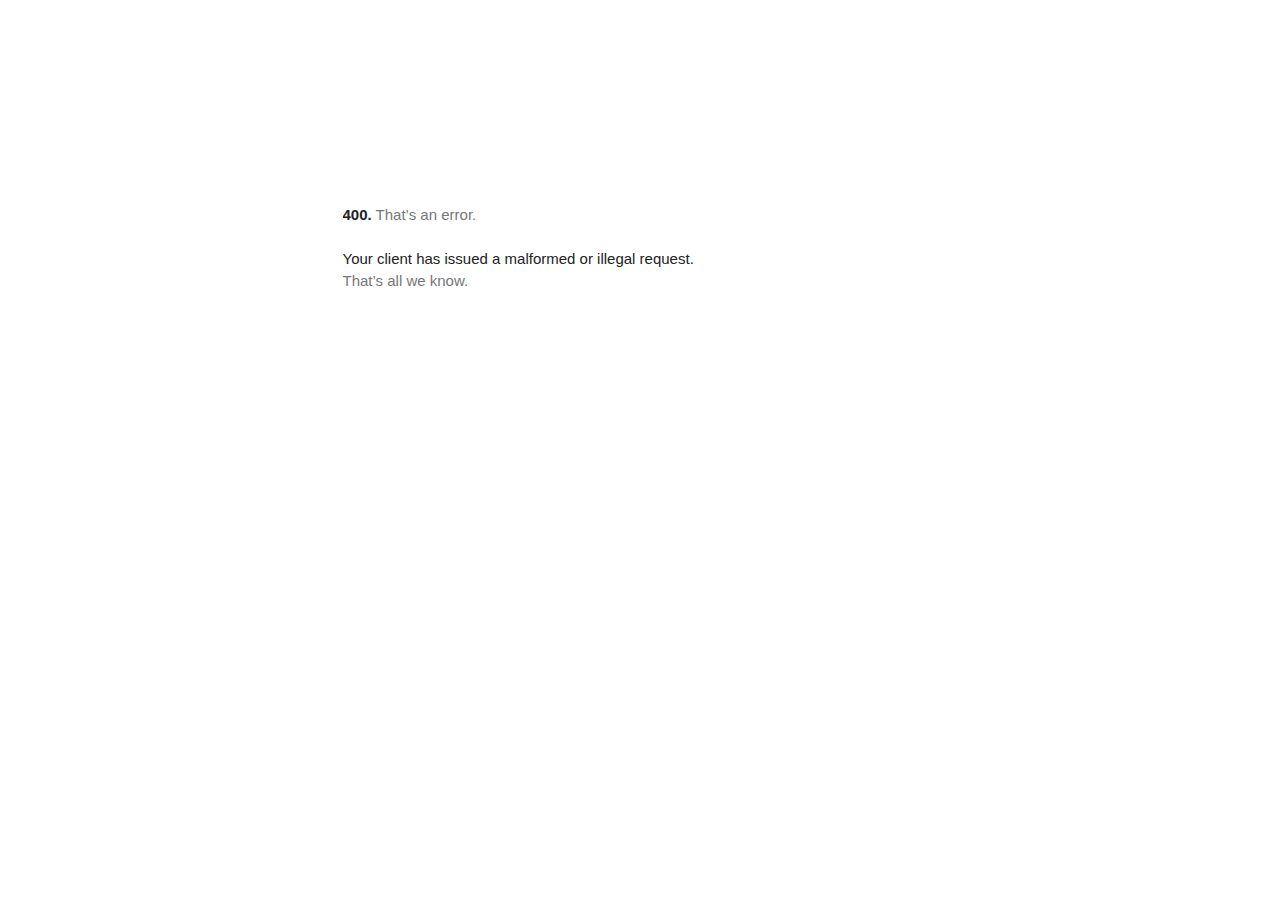
<file: www.googletagmanager.com/gtm5445.html>
<!DOCTYPE html>
<html lang=en>
  <meta charset=utf-8>
  <meta name=viewport content="initial-scale=1, minimum-scale=1, width=device-width">
  <title>Error 400 (Bad Request)!!1</title>
  <style>
    *{margin:0;padding:0}html,code{font:15px/22px arial,sans-serif}html{background:#fff;color:#222;padding:15px}body{margin:7% auto 0;max-width:390px;min-height:180px;padding:30px 0 15px}* > body{background:url(//www.google.com/images/errors/robot.png) 100% 5px no-repeat;padding-right:205px}p{margin:11px 0 22px;overflow:hidden}ins{color:#777;text-decoration:none}a img{border:0}@media screen and (max-width:772px){body{background:none;margin-top:0;max-width:none;padding-right:0}}#logo{background:url(//www.google.com/images/branding/googlelogo/1x/googlelogo_color_150x54dp.png) no-repeat;margin-left:-5px}@media only screen and (min-resolution:192dpi){#logo{background:url(//www.google.com/images/branding/googlelogo/2x/googlelogo_color_150x54dp.png) no-repeat 0% 0%/100% 100%;-moz-border-image:url(//www.google.com/images/branding/googlelogo/2x/googlelogo_color_150x54dp.png) 0}}@media only screen and (-webkit-min-device-pixel-ratio:2){#logo{background:url(//www.google.com/images/branding/googlelogo/2x/googlelogo_color_150x54dp.png) no-repeat;-webkit-background-size:100% 100%}}#logo{display:inline-block;height:54px;width:150px}
  </style>
  <a href=//www.google.com/><span id=logo aria-label=Google></span></a>
  <p><b>400.</b> <ins>That’s an error.</ins>
  <p>Your client has issued a malformed or illegal request.  <ins>That’s all we know.</ins>
</file>
<file: _next/static/chunks/0a656bcc78e8ac46.css>
@font-face{font-family:Geist;font-style:normal;font-weight:100 900;font-display:swap;src:url(../media/8a480f0b521d4e75-s.8e0177b5.woff2)format("woff2");unicode-range:U+301,U+400-45F,U+490-491,U+4B0-4B1,U+2116}@font-face{font-family:Geist;font-style:normal;font-weight:100 900;font-display:swap;src:url(../media/7178b3e590c64307-s.b97b3418.woff2)format("woff2");unicode-range:U+100-2BA,U+2BD-2C5,U+2C7-2CC,U+2CE-2D7,U+2DD-2FF,U+304,U+308,U+329,U+1D00-1DBF,U+1E00-1E9F,U+1EF2-1EFF,U+2020,U+20A0-20AB,U+20AD-20C0,U+2113,U+2C60-2C7F,U+A720-A7FF}@font-face{font-family:Geist;font-style:normal;font-weight:100 900;font-display:swap;src:url(../media/caa3a2e1cccd8315-s.p.853070df.woff2)format("woff2");unicode-range:U+??,U+131,U+152-153,U+2BB-2BC,U+2C6,U+2DA,U+2DC,U+304,U+308,U+329,U+2000-206F,U+20AC,U+2122,U+2191,U+2193,U+2212,U+2215,U+FEFF,U+FFFD}@font-face{font-family:Geist Fallback;src:local(Arial);ascent-override:95.94%;descent-override:28.16%;line-gap-override:0.0%;size-adjust:104.76%}.geist_9c6cb61b-module__8NX9hq__className{font-family:Geist,Geist Fallback;font-style:normal}.geist_9c6cb61b-module__8NX9hq__variable{--font-geist:"Geist","Geist Fallback"}
@layer properties{@supports (((-webkit-hyphens:none)) and (not (margin-trim:inline))) or ((-moz-orient:inline) and (not (color:rgb(from red r g b)))){*,:before,:after,::backdrop{--tw-translate-x:0;--tw-translate-y:0;--tw-translate-z:0;--tw-rotate-x:initial;--tw-rotate-y:initial;--tw-rotate-z:initial;--tw-skew-x:initial;--tw-skew-y:initial;--tw-space-y-reverse:0;--tw-border-style:solid;--tw-gradient-position:initial;--tw-gradient-from:#0000;--tw-gradient-via:#0000;--tw-gradient-to:#0000;--tw-gradient-stops:initial;--tw-gradient-via-stops:initial;--tw-gradient-from-position:0%;--tw-gradient-via-position:50%;--tw-gradient-to-position:100%;--tw-leading:initial;--tw-font-weight:initial;--tw-shadow:0 0 #0000;--tw-shadow-color:initial;--tw-shadow-alpha:100%;--tw-inset-shadow:0 0 #0000;--tw-inset-shadow-color:initial;--tw-inset-shadow-alpha:100%;--tw-ring-color:initial;--tw-ring-shadow:0 0 #0000;--tw-inset-ring-color:initial;--tw-inset-ring-shadow:0 0 #0000;--tw-ring-inset:initial;--tw-ring-offset-width:0px;--tw-ring-offset-color:#fff;--tw-ring-offset-shadow:0 0 #0000;--tw-animation-delay:0s;--tw-animation-direction:normal;--tw-animation-duration:initial;--tw-animation-fill-mode:forwards;--tw-animation-iteration-count:1;--tw-enter-opacity:1;--tw-enter-rotate:0;--tw-enter-scale:1;--tw-enter-translate-x:0;--tw-enter-translate-y:0;--tw-exit-opacity:1;--tw-exit-rotate:0;--tw-exit-scale:1;--tw-exit-translate-x:0;--tw-exit-translate-y:0}}}@layer theme{:root,:host{--font-sans:ui-sans-serif,system-ui,sans-serif,"Apple Color Emoji","Segoe UI Emoji","Segoe UI Symbol","Noto Color Emoji";--font-mono:ui-monospace,SFMono-Regular,Menlo,Monaco,Consolas,"Liberation Mono","Courier New",monospace;--color-red-50:#fef2f2;--color-red-200:#ffcaca;--color-red-500:#fb2c36;--color-red-600:#e40014;--color-red-700:#bf000f;--color-green-600:#00a544;--color-cyan-50:#ecfeff;--color-cyan-400:#00d2ef;--color-cyan-500:#00b7d7;--color-blue-50:#eff6ff;--color-blue-400:#54a2ff;--color-blue-600:#155dfc;--color-blue-700:#1447e6;--color-blue-800:#193cb8;--color-blue-900:#1c398e;--color-slate-600:#45556c;--color-slate-700:#314158;--color-slate-800:#1d293d;--color-slate-900:#0f172b;--color-gray-50:#f9fafb;--color-gray-100:#f3f4f6;--color-gray-200:#e5e7eb;--color-gray-300:#d1d5dc;--color-gray-400:#99a1af;--color-gray-500:#6a7282;--color-gray-600:#4a5565;--color-gray-700:#364153;--color-gray-900:#101828;--color-black:#000;--color-white:#fff;--spacing:.25rem;--container-md:28rem;--container-xl:36rem;--container-4xl:56rem;--container-6xl:72rem;--text-xs:.75rem;--text-xs--line-height:calc(1/.75);--text-sm:.875rem;--text-sm--line-height:calc(1.25/.875);--text-base:1rem;--text-base--line-height:calc(1.5/1);--text-lg:1.125rem;--text-lg--line-height:calc(1.75/1.125);--text-xl:1.25rem;--text-xl--line-height:calc(1.75/1.25);--text-2xl:1.5rem;--text-2xl--line-height:calc(2/1.5);--text-3xl:1.875rem;--text-3xl--line-height:calc(2.25/1.875);--text-4xl:2.25rem;--text-4xl--line-height:calc(2.5/2.25);--text-5xl:3rem;--text-5xl--line-height:1;--font-weight-medium:500;--font-weight-semibold:600;--font-weight-bold:700;--font-weight-extrabold:800;--leading-tight:1.25;--leading-snug:1.375;--radius-2xl:1rem;--default-transition-duration:.15s;--default-transition-timing-function:cubic-bezier(.4,0,.2,1);--default-font-family:var(--font-sans);--default-mono-font-family:var(--font-mono)}@supports (color:lab(0% 0 0)){:root,:host{--color-red-50:lab(96.5005% 4.18508 1.52328);--color-red-200:lab(86.017% 19.8815 7.75869);--color-red-500:lab(55.4814% 75.0732 48.8528);--color-red-600:lab(48.4493% 77.4328 61.5452);--color-red-700:lab(40.4273% 67.2623 53.7441);--color-green-600:lab(59.0978% -58.6621 41.2579);--color-cyan-50:lab(98.3304% -5.97432 -2.62108);--color-cyan-400:lab(76.6045% -40.9406 -29.6231);--color-cyan-500:lab(67.805% -35.3952 -30.2018);--color-blue-50:lab(96.492% -1.14644 -5.11479);--color-blue-400:lab(65.0361% -1.42065 -56.9802);--color-blue-600:lab(44.0605% 29.0279 -86.0352);--color-blue-700:lab(36.9089% 35.0961 -85.6872);--color-blue-800:lab(30.2514% 27.7853 -70.2699);--color-blue-900:lab(26.1542% 15.7545 -51.5504);--color-slate-600:lab(35.5623% -1.74978 -15.4316);--color-slate-700:lab(26.9569% -1.47016 -15.6993);--color-slate-800:lab(16.132% -.318035 -14.6672);--color-slate-900:lab(7.78673% 1.82345 -15.0537);--color-gray-50:lab(98.2596% -.247031 -.706708);--color-gray-100:lab(96.1596% -.0823438 -1.13575);--color-gray-200:lab(91.6229% -.159115 -2.26791);--color-gray-300:lab(85.1236% -.612259 -3.7138);--color-gray-400:lab(65.9269% -.832707 -8.17473);--color-gray-500:lab(47.7841% -.393182 -10.0268);--color-gray-600:lab(35.6337% -1.58697 -10.8425);--color-gray-700:lab(27.1134% -.956401 -12.3224);--color-gray-900:lab(8.11897% .811279 -12.254)}}}@layer base{*,:after,:before,::backdrop{box-sizing:border-box;border:0 solid;margin:0;padding:0}::file-selector-button{box-sizing:border-box;border:0 solid;margin:0;padding:0}html,:host{-webkit-text-size-adjust:100%;tab-size:4;line-height:1.5;font-family:var(--default-font-family,ui-sans-serif,system-ui,sans-serif,"Apple Color Emoji","Segoe UI Emoji","Segoe UI Symbol","Noto Color Emoji");font-feature-settings:var(--default-font-feature-settings,normal);font-variation-settings:var(--default-font-variation-settings,normal);-webkit-tap-highlight-color:transparent}hr{height:0;color:inherit;border-top-width:1px}abbr:where([title]){-webkit-text-decoration:underline dotted;text-decoration:underline dotted}h1,h2,h3,h4,h5,h6{font-size:inherit;font-weight:inherit}a{color:inherit;-webkit-text-decoration:inherit;-webkit-text-decoration:inherit;-webkit-text-decoration:inherit;-webkit-text-decoration:inherit;text-decoration:inherit}b,strong{font-weight:bolder}code,kbd,samp,pre{font-family:var(--default-mono-font-family,ui-monospace,SFMono-Regular,Menlo,Monaco,Consolas,"Liberation Mono","Courier New",monospace);font-feature-settings:var(--default-mono-font-feature-settings,normal);font-variation-settings:var(--default-mono-font-variation-settings,normal);font-size:1em}small{font-size:80%}sub,sup{vertical-align:baseline;font-size:75%;line-height:0;position:relative}sub{bottom:-.25em}sup{top:-.5em}table{text-indent:0;border-color:inherit;border-collapse:collapse}:-moz-focusring{outline:auto}progress{vertical-align:baseline}summary{display:list-item}ol,ul,menu{list-style:none}img,svg,video,canvas,audio,iframe,embed,object{vertical-align:middle;display:block}img,video{max-width:100%;height:auto}button,input,select,optgroup,textarea{font:inherit;font-feature-settings:inherit;font-variation-settings:inherit;letter-spacing:inherit;color:inherit;opacity:1;background-color:#0000;border-radius:0}::file-selector-button{font:inherit;font-feature-settings:inherit;font-variation-settings:inherit;letter-spacing:inherit;color:inherit;opacity:1;background-color:#0000;border-radius:0}:where(select:is([multiple],[size])) optgroup{font-weight:bolder}:where(select:is([multiple],[size])) optgroup option{padding-inline-start:20px}::file-selector-button{margin-inline-end:4px}::placeholder{opacity:1}@supports (not ((-webkit-appearance:-apple-pay-button))) or (contain-intrinsic-size:1px){::placeholder{color:currentColor}@supports (color:color-mix(in lab, red, red)){::placeholder{color:color-mix(in oklab,currentcolor 50%,transparent)}}}textarea{resize:vertical}::-webkit-search-decoration{-webkit-appearance:none}::-webkit-date-and-time-value{min-height:1lh;text-align:inherit}::-webkit-datetime-edit{display:inline-flex}::-webkit-datetime-edit-fields-wrapper{padding:0}::-webkit-datetime-edit{padding-block:0}::-webkit-datetime-edit-year-field{padding-block:0}::-webkit-datetime-edit-month-field{padding-block:0}::-webkit-datetime-edit-day-field{padding-block:0}::-webkit-datetime-edit-hour-field{padding-block:0}::-webkit-datetime-edit-minute-field{padding-block:0}::-webkit-datetime-edit-second-field{padding-block:0}::-webkit-datetime-edit-millisecond-field{padding-block:0}::-webkit-datetime-edit-meridiem-field{padding-block:0}:-moz-ui-invalid{box-shadow:none}button,input:where([type=button],[type=reset],[type=submit]){appearance:button}::file-selector-button{appearance:button}::-webkit-inner-spin-button{height:auto}::-webkit-outer-spin-button{height:auto}[hidden]:where(:not([hidden=until-found])){display:none!important}*{border-color:var(--border);outline-color:var(--ring)}@supports (color:color-mix(in lab, red, red)){*{outline-color:color-mix(in oklab,var(--ring)50%,transparent)}}body{background-color:var(--background);color:var(--foreground)}}@layer components;@layer utilities{.absolute{position:absolute}.fixed{position:fixed}.relative{position:relative}.inset-0{inset:calc(var(--spacing)*0)}.-top-3{top:calc(var(--spacing)*-3)}.left-1\/2{left:50%}.z-50{z-index:50}.container{width:100%}@media (min-width:40rem){.container{max-width:40rem}}@media (min-width:48rem){.container{max-width:48rem}}@media (min-width:64rem){.container{max-width:64rem}}@media (min-width:80rem){.container{max-width:80rem}}@media (min-width:96rem){.container{max-width:96rem}}.mx-auto{margin-inline:auto}.mt-2{margin-top:calc(var(--spacing)*2)}.mt-4{margin-top:calc(var(--spacing)*4)}.mt-6{margin-top:calc(var(--spacing)*6)}.mb-1{margin-bottom:calc(var(--spacing)*1)}.mb-2{margin-bottom:calc(var(--spacing)*2)}.mb-3{margin-bottom:calc(var(--spacing)*3)}.mb-4{margin-bottom:calc(var(--spacing)*4)}.mb-6{margin-bottom:calc(var(--spacing)*6)}.mb-8{margin-bottom:calc(var(--spacing)*8)}.line-clamp-2{-webkit-line-clamp:2;-webkit-box-orient:vertical;display:-webkit-box;overflow:hidden}.block{display:block}.flex{display:flex}.grid{display:grid}.hidden{display:none}.inline-block{display:inline-block}.h-12{height:calc(var(--spacing)*12)}.h-32{height:calc(var(--spacing)*32)}.min-h-screen{min-height:100vh}.w-12{width:calc(var(--spacing)*12)}.w-full{width:100%}.max-w-4xl{max-width:var(--container-4xl)}.max-w-6xl{max-width:var(--container-6xl)}.max-w-md{max-width:var(--container-md)}.max-w-xl{max-width:var(--container-xl)}.-translate-x-1\/2{--tw-translate-x:calc(calc(1/2*100%)*-1);translate:var(--tw-translate-x)var(--tw-translate-y)}.transform{transform:var(--tw-rotate-x,)var(--tw-rotate-y,)var(--tw-rotate-z,)var(--tw-skew-x,)var(--tw-skew-y,)}.grid-cols-1{grid-template-columns:repeat(1,minmax(0,1fr))}.grid-cols-2{grid-template-columns:repeat(2,minmax(0,1fr))}.grid-cols-3{grid-template-columns:repeat(3,minmax(0,1fr))}.items-center{align-items:center}.justify-between{justify-content:space-between}.justify-center{justify-content:center}.gap-2{gap:calc(var(--spacing)*2)}.gap-4{gap:calc(var(--spacing)*4)}.gap-6{gap:calc(var(--spacing)*6)}.gap-8{gap:calc(var(--spacing)*8)}:where(.space-y-2>:not(:last-child)){--tw-space-y-reverse:0;margin-block-start:calc(calc(var(--spacing)*2)*var(--tw-space-y-reverse));margin-block-end:calc(calc(var(--spacing)*2)*calc(1 - var(--tw-space-y-reverse)))}:where(.space-y-3>:not(:last-child)){--tw-space-y-reverse:0;margin-block-start:calc(calc(var(--spacing)*3)*var(--tw-space-y-reverse));margin-block-end:calc(calc(var(--spacing)*3)*calc(1 - var(--tw-space-y-reverse)))}.overflow-hidden{overflow:hidden}.rounded-2xl{border-radius:var(--radius-2xl)}.rounded-full{border-radius:3.40282e38px}.rounded-lg{border-radius:var(--radius)}.rounded-xl{border-radius:calc(var(--radius) + 4px)}.border{border-style:var(--tw-border-style);border-width:1px}.border-4{border-style:var(--tw-border-style);border-width:4px}.border-t-4{border-top-style:var(--tw-border-style);border-top-width:4px}.border-l-4{border-left-style:var(--tw-border-style);border-left-width:4px}.border-blue-400{border-color:var(--color-blue-400)}.border-blue-600{border-color:var(--color-blue-600)}.border-cyan-400{border-color:var(--color-cyan-400)}.border-gray-200{border-color:var(--color-gray-200)}.border-red-200{border-color:var(--color-red-200)}.bg-black\/60{background-color:#0009}@supports (color:color-mix(in lab, red, red)){.bg-black\/60{background-color:color-mix(in oklab,var(--color-black)60%,transparent)}}.bg-cyan-400{background-color:var(--color-cyan-400)}.bg-gray-100{background-color:var(--color-gray-100)}.bg-gray-700{background-color:var(--color-gray-700)}.bg-gray-900{background-color:var(--color-gray-900)}.bg-red-50{background-color:var(--color-red-50)}.bg-red-500{background-color:var(--color-red-500)}.bg-slate-600\/50{background-color:#45556c80}@supports (color:color-mix(in lab, red, red)){.bg-slate-600\/50{background-color:color-mix(in oklab,var(--color-slate-600)50%,transparent)}}.bg-white{background-color:var(--color-white)}.bg-gradient-to-br{--tw-gradient-position:to bottom right in oklab;background-image:linear-gradient(var(--tw-gradient-stops))}.bg-gradient-to-r{--tw-gradient-position:to right in oklab;background-image:linear-gradient(var(--tw-gradient-stops))}.from-blue-50{--tw-gradient-from:var(--color-blue-50);--tw-gradient-stops:var(--tw-gradient-via-stops,var(--tw-gradient-position),var(--tw-gradient-from)var(--tw-gradient-from-position),var(--tw-gradient-to)var(--tw-gradient-to-position))}.from-blue-600{--tw-gradient-from:var(--color-blue-600);--tw-gradient-stops:var(--tw-gradient-via-stops,var(--tw-gradient-position),var(--tw-gradient-from)var(--tw-gradient-from-position),var(--tw-gradient-to)var(--tw-gradient-to-position))}.from-blue-900{--tw-gradient-from:var(--color-blue-900);--tw-gradient-stops:var(--tw-gradient-via-stops,var(--tw-gradient-position),var(--tw-gradient-from)var(--tw-gradient-from-position),var(--tw-gradient-to)var(--tw-gradient-to-position))}.from-cyan-50{--tw-gradient-from:var(--color-cyan-50);--tw-gradient-stops:var(--tw-gradient-via-stops,var(--tw-gradient-position),var(--tw-gradient-from)var(--tw-gradient-from-position),var(--tw-gradient-to)var(--tw-gradient-to-position))}.from-gray-900{--tw-gradient-from:var(--color-gray-900);--tw-gradient-stops:var(--tw-gradient-via-stops,var(--tw-gradient-position),var(--tw-gradient-from)var(--tw-gradient-from-position),var(--tw-gradient-to)var(--tw-gradient-to-position))}.from-red-500{--tw-gradient-from:var(--color-red-500);--tw-gradient-stops:var(--tw-gradient-via-stops,var(--tw-gradient-position),var(--tw-gradient-from)var(--tw-gradient-from-position),var(--tw-gradient-to)var(--tw-gradient-to-position))}.from-slate-700{--tw-gradient-from:var(--color-slate-700);--tw-gradient-stops:var(--tw-gradient-via-stops,var(--tw-gradient-position),var(--tw-gradient-from)var(--tw-gradient-from-position),var(--tw-gradient-to)var(--tw-gradient-to-position))}.via-blue-800{--tw-gradient-via:var(--color-blue-800);--tw-gradient-via-stops:var(--tw-gradient-position),var(--tw-gradient-from)var(--tw-gradient-from-position),var(--tw-gradient-via)var(--tw-gradient-via-position),var(--tw-gradient-to)var(--tw-gradient-to-position);--tw-gradient-stops:var(--tw-gradient-via-stops)}.to-blue-50{--tw-gradient-to:var(--color-blue-50);--tw-gradient-stops:var(--tw-gradient-via-stops,var(--tw-gradient-position),var(--tw-gradient-from)var(--tw-gradient-from-position),var(--tw-gradient-to)var(--tw-gradient-to-position))}.to-blue-700{--tw-gradient-to:var(--color-blue-700);--tw-gradient-stops:var(--tw-gradient-via-stops,var(--tw-gradient-position),var(--tw-gradient-from)var(--tw-gradient-from-position),var(--tw-gradient-to)var(--tw-gradient-to-position))}.to-blue-900{--tw-gradient-to:var(--color-blue-900);--tw-gradient-stops:var(--tw-gradient-via-stops,var(--tw-gradient-position),var(--tw-gradient-from)var(--tw-gradient-from-position),var(--tw-gradient-to)var(--tw-gradient-to-position))}.to-cyan-50{--tw-gradient-to:var(--color-cyan-50);--tw-gradient-stops:var(--tw-gradient-via-stops,var(--tw-gradient-position),var(--tw-gradient-from)var(--tw-gradient-from-position),var(--tw-gradient-to)var(--tw-gradient-to-position))}.to-red-600{--tw-gradient-to:var(--color-red-600);--tw-gradient-stops:var(--tw-gradient-via-stops,var(--tw-gradient-position),var(--tw-gradient-from)var(--tw-gradient-from-position),var(--tw-gradient-to)var(--tw-gradient-to-position))}.to-slate-800{--tw-gradient-to:var(--color-slate-800);--tw-gradient-stops:var(--tw-gradient-via-stops,var(--tw-gradient-position),var(--tw-gradient-from)var(--tw-gradient-from-position),var(--tw-gradient-to)var(--tw-gradient-to-position))}.to-slate-900{--tw-gradient-to:var(--color-slate-900);--tw-gradient-stops:var(--tw-gradient-via-stops,var(--tw-gradient-position),var(--tw-gradient-from)var(--tw-gradient-from-position),var(--tw-gradient-to)var(--tw-gradient-to-position))}.object-contain{object-fit:contain}.object-cover{object-fit:cover}.p-3{padding:calc(var(--spacing)*3)}.p-4{padding:calc(var(--spacing)*4)}.p-6{padding:calc(var(--spacing)*6)}.px-3{padding-inline:calc(var(--spacing)*3)}.px-4{padding-inline:calc(var(--spacing)*4)}.px-6{padding-inline:calc(var(--spacing)*6)}.px-8{padding-inline:calc(var(--spacing)*8)}.py-1{padding-block:calc(var(--spacing)*1)}.py-2{padding-block:calc(var(--spacing)*2)}.py-2\.5{padding-block:calc(var(--spacing)*2.5)}.py-3{padding-block:calc(var(--spacing)*3)}.py-4{padding-block:calc(var(--spacing)*4)}.py-6{padding-block:calc(var(--spacing)*6)}.py-8{padding-block:calc(var(--spacing)*8)}.py-12{padding-block:calc(var(--spacing)*12)}.pb-4{padding-bottom:calc(var(--spacing)*4)}.text-center{text-align:center}.text-left{text-align:left}.font-sans{font-family:var(--font-sans)}.text-2xl{font-size:var(--text-2xl);line-height:var(--tw-leading,var(--text-2xl--line-height))}.text-4xl{font-size:var(--text-4xl);line-height:var(--tw-leading,var(--text-4xl--line-height))}.text-5xl{font-size:var(--text-5xl);line-height:var(--tw-leading,var(--text-5xl--line-height))}.text-base{font-size:var(--text-base);line-height:var(--tw-leading,var(--text-base--line-height))}.text-lg{font-size:var(--text-lg);line-height:var(--tw-leading,var(--text-lg--line-height))}.text-sm{font-size:var(--text-sm);line-height:var(--tw-leading,var(--text-sm--line-height))}.text-xl{font-size:var(--text-xl);line-height:var(--tw-leading,var(--text-xl--line-height))}.text-xs{font-size:var(--text-xs);line-height:var(--tw-leading,var(--text-xs--line-height))}.leading-snug{--tw-leading:var(--leading-snug);line-height:var(--leading-snug)}.leading-tight{--tw-leading:var(--leading-tight);line-height:var(--leading-tight)}.font-bold{--tw-font-weight:var(--font-weight-bold);font-weight:var(--font-weight-bold)}.font-extrabold{--tw-font-weight:var(--font-weight-extrabold);font-weight:var(--font-weight-extrabold)}.font-medium{--tw-font-weight:var(--font-weight-medium);font-weight:var(--font-weight-medium)}.font-semibold{--tw-font-weight:var(--font-weight-semibold);font-weight:var(--font-weight-semibold)}.text-blue-600{color:var(--color-blue-600)}.text-cyan-400{color:var(--color-cyan-400)}.text-cyan-500{color:var(--color-cyan-500)}.text-gray-200{color:var(--color-gray-200)}.text-gray-300{color:var(--color-gray-300)}.text-gray-400{color:var(--color-gray-400)}.text-gray-500{color:var(--color-gray-500)}.text-gray-600{color:var(--color-gray-600)}.text-gray-700{color:var(--color-gray-700)}.text-gray-900{color:var(--color-gray-900)}.text-green-600{color:var(--color-green-600)}.text-red-500{color:var(--color-red-500)}.text-red-600{color:var(--color-red-600)}.text-white{color:var(--color-white)}.line-through{text-decoration-line:line-through}.antialiased{-webkit-font-smoothing:antialiased;-moz-osx-font-smoothing:grayscale}.shadow-2xl{--tw-shadow:0 25px 50px -12px var(--tw-shadow-color,#00000040);box-shadow:var(--tw-inset-shadow),var(--tw-inset-ring-shadow),var(--tw-ring-offset-shadow),var(--tw-ring-shadow),var(--tw-shadow)}.shadow-lg{--tw-shadow:0 10px 15px -3px var(--tw-shadow-color,#0000001a),0 4px 6px -4px var(--tw-shadow-color,#0000001a);box-shadow:var(--tw-inset-shadow),var(--tw-inset-ring-shadow),var(--tw-ring-offset-shadow),var(--tw-ring-shadow),var(--tw-shadow)}.transition-all{transition-property:all;transition-timing-function:var(--tw-ease,var(--default-transition-timing-function));transition-duration:var(--tw-duration,var(--default-transition-duration))}@media (hover:hover){.hover\:bg-gray-50:hover{background-color:var(--color-gray-50)}.hover\:from-blue-700:hover{--tw-gradient-from:var(--color-blue-700);--tw-gradient-stops:var(--tw-gradient-via-stops,var(--tw-gradient-position),var(--tw-gradient-from)var(--tw-gradient-from-position),var(--tw-gradient-to)var(--tw-gradient-to-position))}.hover\:from-red-600:hover{--tw-gradient-from:var(--color-red-600);--tw-gradient-stops:var(--tw-gradient-via-stops,var(--tw-gradient-position),var(--tw-gradient-from)var(--tw-gradient-from-position),var(--tw-gradient-to)var(--tw-gradient-to-position))}.hover\:to-blue-800:hover{--tw-gradient-to:var(--color-blue-800);--tw-gradient-stops:var(--tw-gradient-via-stops,var(--tw-gradient-position),var(--tw-gradient-from)var(--tw-gradient-from-position),var(--tw-gradient-to)var(--tw-gradient-to-position))}.hover\:to-red-700:hover{--tw-gradient-to:var(--color-red-700);--tw-gradient-stops:var(--tw-gradient-via-stops,var(--tw-gradient-position),var(--tw-gradient-from)var(--tw-gradient-from-position),var(--tw-gradient-to)var(--tw-gradient-to-position))}}@media (min-width:48rem){.md\:h-16{height:calc(var(--spacing)*16)}.md\:h-40{height:calc(var(--spacing)*40)}.md\:w-16{width:calc(var(--spacing)*16)}.md\:grid-cols-2{grid-template-columns:repeat(2,minmax(0,1fr))}.md\:grid-cols-3{grid-template-columns:repeat(3,minmax(0,1fr))}.md\:p-6{padding:calc(var(--spacing)*6)}.md\:py-16{padding-block:calc(var(--spacing)*16)}.md\:text-left{text-align:left}.md\:text-3xl{font-size:var(--text-3xl);line-height:var(--tw-leading,var(--text-3xl--line-height))}.md\:text-4xl{font-size:var(--text-4xl);line-height:var(--tw-leading,var(--text-4xl--line-height))}.md\:text-base{font-size:var(--text-base);line-height:var(--tw-leading,var(--text-base--line-height))}.md\:text-lg{font-size:var(--text-lg);line-height:var(--tw-leading,var(--text-lg--line-height))}.md\:text-sm{font-size:var(--text-sm);line-height:var(--tw-leading,var(--text-sm--line-height))}.md\:text-xl{font-size:var(--text-xl);line-height:var(--tw-leading,var(--text-xl--line-height))}}@media (min-width:64rem){.lg\:text-5xl{font-size:var(--text-5xl);line-height:var(--tw-leading,var(--text-5xl--line-height))}}[id^=v0-built-with-button-]{display:none!important}@keyframes fadeIn{0%{opacity:0}to{opacity:1}}@keyframes slideUp{0%{opacity:0;transform:translateY(30px)}to{opacity:1;transform:translateY(0)}}@keyframes pulseGlow{0%,to{box-shadow:0 0 20px #e11d4866}50%{box-shadow:0 0 30px #e11d48cc}}@keyframes bounceGentle{0%,to{transform:translateY(0)}50%{transform:translateY(-10px)}}.animate-fade-in{animation:1s ease-in fadeIn}.animate-slide-up{animation:.8s ease-out slideUp}.animate-pulse-glow{animation:2s infinite pulseGlow}.animate-bounce-gentle{animation:2s infinite bounceGentle}}@property --tw-animation-delay{syntax:"*";inherits:false;initial-value:0s}@property --tw-animation-direction{syntax:"*";inherits:false;initial-value:normal}@property --tw-animation-duration{syntax:"*";inherits:false}@property --tw-animation-fill-mode{syntax:"*";inherits:false;initial-value:forwards}@property --tw-animation-iteration-count{syntax:"*";inherits:false;initial-value:1}@property --tw-enter-opacity{syntax:"*";inherits:false;initial-value:1}@property --tw-enter-rotate{syntax:"*";inherits:false;initial-value:0}@property --tw-enter-scale{syntax:"*";inherits:false;initial-value:1}@property --tw-enter-translate-x{syntax:"*";inherits:false;initial-value:0}@property --tw-enter-translate-y{syntax:"*";inherits:false;initial-value:0}@property --tw-exit-opacity{syntax:"*";inherits:false;initial-value:1}@property --tw-exit-rotate{syntax:"*";inherits:false;initial-value:0}@property --tw-exit-scale{syntax:"*";inherits:false;initial-value:1}@property --tw-exit-translate-x{syntax:"*";inherits:false;initial-value:0}@property --tw-exit-translate-y{syntax:"*";inherits:false;initial-value:0}:root{--background:#fff;--foreground:#0a0a0a;--card:#fff;--card-foreground:#0a0a0a;--popover:#fff;--popover-foreground:#0a0a0a;--primary:#171717;--primary-foreground:#fafafa;--secondary:#f5f5f5;--secondary-foreground:#171717;--muted:#f5f5f5;--muted-foreground:#737373;--accent:#f5f5f5;--accent-foreground:#171717;--destructive:#e40014;--destructive-foreground:#e40014;--border:#e5e5e5;--input:#e5e5e5;--ring:#a1a1a1;--chart-1:#f05100;--chart-2:#009588;--chart-3:#104e64;--chart-4:#fcbb00;--chart-5:#f99c00;--radius:.625rem;--sidebar:#fafafa;--sidebar-foreground:#0a0a0a;--sidebar-primary:#171717;--sidebar-primary-foreground:#fafafa;--sidebar-accent:#f5f5f5;--sidebar-accent-foreground:#171717;--sidebar-border:#e5e5e5;--sidebar-ring:#a1a1a1}@supports (color:lab(0% 0 0)){:root{--background:lab(100% 0 0);--foreground:lab(2.75381% 0 0);--card:lab(100% 0 0);--card-foreground:lab(2.75381% 0 0);--popover:lab(100% 0 0);--popover-foreground:lab(2.75381% 0 0);--primary:lab(7.78201% -.0000149012 0);--primary-foreground:lab(98.26% 0 0);--secondary:lab(96.52% -.0000298023 .0000119209);--secondary-foreground:lab(7.78201% -.0000149012 0);--muted:lab(96.52% -.0000298023 .0000119209);--muted-foreground:lab(48.496% 0 0);--accent:lab(96.52% -.0000298023 .0000119209);--accent-foreground:lab(7.78201% -.0000149012 0);--destructive:lab(48.4493% 77.4328 61.5452);--destructive-foreground:lab(48.4493% 77.4328 61.5452);--border:lab(90.952% 0 -.0000119209);--input:lab(90.952% 0 -.0000119209);--ring:lab(66.128% -.0000298023 .0000119209);--chart-1:lab(57.1026% 64.2584 89.8886);--chart-2:lab(55.0223% -41.0774 -3.90277);--chart-3:lab(30.372% -13.1853 -18.7887);--chart-4:lab(80.1641% 16.6016 99.2089);--chart-5:lab(72.7183% 31.8672 97.9407);--sidebar:lab(98.26% 0 0);--sidebar-foreground:lab(2.75381% 0 0);--sidebar-primary:lab(7.78201% -.0000149012 0);--sidebar-primary-foreground:lab(98.26% 0 0);--sidebar-accent:lab(96.52% -.0000298023 .0000119209);--sidebar-accent-foreground:lab(7.78201% -.0000149012 0);--sidebar-border:lab(90.952% 0 -.0000119209);--sidebar-ring:lab(66.128% -.0000298023 .0000119209)}}.dark{--background:#0a0a0a;--foreground:#fafafa;--card:#0a0a0a;--card-foreground:#fafafa;--popover:#0a0a0a;--popover-foreground:#fafafa;--primary:#fafafa;--primary-foreground:#171717;--secondary:#262626;--secondary-foreground:#fafafa;--muted:#262626;--muted-foreground:#a1a1a1;--accent:#262626;--accent-foreground:#fafafa;--destructive:#82181a;--destructive-foreground:#fb2c36;--border:#262626;--input:#262626;--ring:#525252;--chart-1:#1447e6;--chart-2:#00bb7f;--chart-3:#f99c00;--chart-4:#ac4bff;--chart-5:#ff2357;--sidebar:#171717;--sidebar-foreground:#fafafa;--sidebar-primary:#1447e6;--sidebar-primary-foreground:#fafafa;--sidebar-accent:#262626;--sidebar-accent-foreground:#fafafa;--sidebar-border:#262626;--sidebar-ring:#525252}@supports (color:lab(0% 0 0)){.dark{--background:lab(2.75381% 0 0);--foreground:lab(98.26% 0 0);--card:lab(2.75381% 0 0);--card-foreground:lab(98.26% 0 0);--popover:lab(2.75381% 0 0);--popover-foreground:lab(98.26% 0 0);--primary:lab(98.26% 0 0);--primary-foreground:lab(7.78201% -.0000149012 0);--secondary:lab(15.204% 0 -.00000596046);--secondary-foreground:lab(98.26% 0 0);--muted:lab(15.204% 0 -.00000596046);--muted-foreground:lab(66.128% -.0000298023 .0000119209);--accent:lab(15.204% 0 -.00000596046);--accent-foreground:lab(98.26% 0 0);--destructive:lab(28.5139% 44.5539 29.0463);--destructive-foreground:lab(55.4814% 75.0732 48.8528);--border:lab(15.204% 0 -.00000596046);--input:lab(15.204% 0 -.00000596046);--ring:lab(34.924% 0 0);--chart-1:lab(36.9089% 35.0961 -85.6872);--chart-2:lab(66.9756% -58.27 19.5419);--chart-3:lab(72.7183% 31.8672 97.9407);--chart-4:lab(52.0183% 66.11 -78.2316);--chart-5:lab(56.101% 79.4328 31.4532);--sidebar:lab(7.78201% -.0000149012 0);--sidebar-foreground:lab(98.26% 0 0);--sidebar-primary:lab(36.9089% 35.0961 -85.6872);--sidebar-primary-foreground:lab(98.26% 0 0);--sidebar-accent:lab(15.204% 0 -.00000596046);--sidebar-accent-foreground:lab(98.26% 0 0);--sidebar-border:lab(15.204% 0 -.00000596046);--sidebar-ring:lab(34.924% 0 0)}}@property --tw-translate-x{syntax:"*";inherits:false;initial-value:0}@property --tw-translate-y{syntax:"*";inherits:false;initial-value:0}@property --tw-translate-z{syntax:"*";inherits:false;initial-value:0}@property --tw-rotate-x{syntax:"*";inherits:false}@property --tw-rotate-y{syntax:"*";inherits:false}@property --tw-rotate-z{syntax:"*";inherits:false}@property --tw-skew-x{syntax:"*";inherits:false}@property --tw-skew-y{syntax:"*";inherits:false}@property --tw-space-y-reverse{syntax:"*";inherits:false;initial-value:0}@property --tw-border-style{syntax:"*";inherits:false;initial-value:solid}@property --tw-gradient-position{syntax:"*";inherits:false}@property --tw-gradient-from{syntax:"<color>";inherits:false;initial-value:#0000}@property --tw-gradient-via{syntax:"<color>";inherits:false;initial-value:#0000}@property --tw-gradient-to{syntax:"<color>";inherits:false;initial-value:#0000}@property --tw-gradient-stops{syntax:"*";inherits:false}@property --tw-gradient-via-stops{syntax:"*";inherits:false}@property --tw-gradient-from-position{syntax:"<length-percentage>";inherits:false;initial-value:0%}@property --tw-gradient-via-position{syntax:"<length-percentage>";inherits:false;initial-value:50%}@property --tw-gradient-to-position{syntax:"<length-percentage>";inherits:false;initial-value:100%}@property --tw-leading{syntax:"*";inherits:false}@property --tw-font-weight{syntax:"*";inherits:false}@property --tw-shadow{syntax:"*";inherits:false;initial-value:0 0 #0000}@property --tw-shadow-color{syntax:"*";inherits:false}@property --tw-shadow-alpha{syntax:"<percentage>";inherits:false;initial-value:100%}@property --tw-inset-shadow{syntax:"*";inherits:false;initial-value:0 0 #0000}@property --tw-inset-shadow-color{syntax:"*";inherits:false}@property --tw-inset-shadow-alpha{syntax:"<percentage>";inherits:false;initial-value:100%}@property --tw-ring-color{syntax:"*";inherits:false}@property --tw-ring-shadow{syntax:"*";inherits:false;initial-value:0 0 #0000}@property --tw-inset-ring-color{syntax:"*";inherits:false}@property --tw-inset-ring-shadow{syntax:"*";inherits:false;initial-value:0 0 #0000}@property --tw-ring-inset{syntax:"*";inherits:false}@property --tw-ring-offset-width{syntax:"<length>";inherits:false;initial-value:0}@property --tw-ring-offset-color{syntax:"*";inherits:false;initial-value:#fff}@property --tw-ring-offset-shadow{syntax:"*";inherits:false;initial-value:0 0 #0000}
</file>
